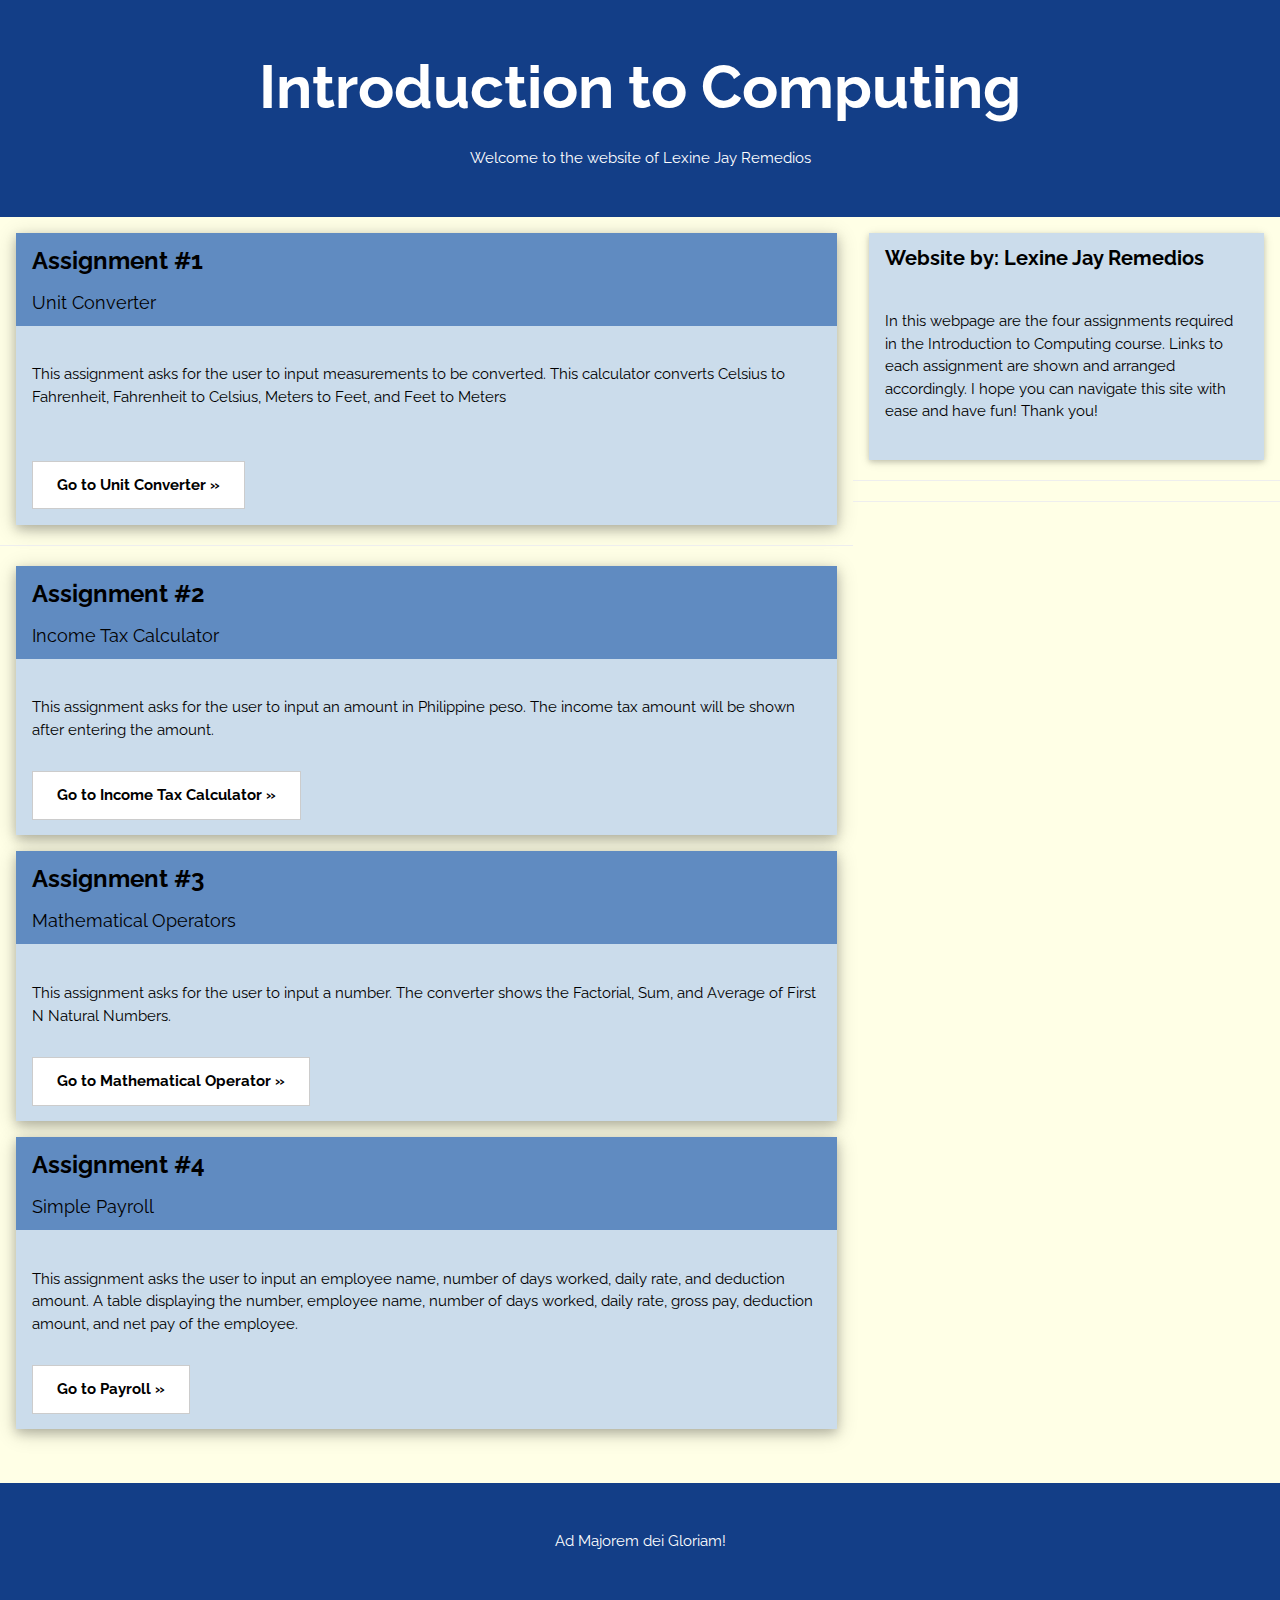
<file: index.html>
<!DOCTYPE html>
<html>
<head>
<title>ITC Assignment Website</title>
<meta charset="UTF-8">
<meta name="viewport" content="width=device-width, initial-scale=1">
    <link rel="stylesheet" href="https://www.w3schools.com/w3css/4/w3.css">
    <link rel="stylesheet" href="https://fonts.googleapis.com/css?family=Raleway">
    <link rel="stylesheet" href="webstyle.css">
</head>

<body>

<div class="w3-content" style="max-width:1400px">

<header class="w3-container w3-center w3-padding-32" style="background-color: #133E87"> 
<h1 style="color: white;"><b>Introduction to Computing</b></h1>
  <p style="color: white;">Welcome to the website of Lexine Jay Remedios</p>
</header>

<div class="w3-row">

<div class="w3-col l8 s12">
  <div class="w3-card-4 w3-margin w3-white">
    <div class="w3-container" style="background-color: #608BC1">
      <h3><b>Assignment #1</b></h3>
      <h5>Unit Converter</span></h5>
    </div>

    <div class="w3-container" style="background-color: #CBDCEB">
      <p><br>This assignment asks for the user to input measurements to be converted. This calculator converts Celsius to Fahrenheit, Fahrenheit to Celsius, Meters to Feet, and Feet to Meters</p><br>
      <div class="w3-row" >
        <div class="w3-col m8 s12">
        <p>
            <a href="assignment1.html">
            <button class="w3-button w3-padding-large w3-white w3-border" >
            <b>Go to Unit Converter »<br></b>
            </button>
            </a>
        </p>        
        </div>
      </div>
    </div>
  </div>
  <hr>

  <div class="w3-card-4 w3-margin w3-white">
    <div class="w3-container" style="background-color: #608BC1">
      <h3><b>Assignment #2</b></h3>
      <h5>Income Tax Calculator</span></h5>
    </div>

    <div class="w3-container" style="background-color: #CBDCEB">
      <p><br>This assignment asks for the user to input an amount in Philippine peso. The income tax amount will be shown after entering the amount.<br></p>
      <div class="w3-row">
        <div class="w3-col m8 s12">
        <p>
            <a href="assignment2.html">
            <button class="w3-button w3-padding-large w3-white w3-border">
            <b>Go to Income Tax Calculator »<br></b>
            </button>
            </a>
        </p>        
        </div>
      </div>
    </div>
  </div>


  <div class="w3-card-4 w3-margin w3-white">
    <div class="w3-container" style="background-color: #608BC1">
      <h3><b>Assignment #3</b></h3>
      <h5>Mathematical Operators</span></h5>
    </div>

    <div class="w3-container" style="background-color: #CBDCEB">
      <p><br>This assignment asks for the user to input a number. The converter shows the Factorial, Sum, and Average of First N Natural Numbers.<br></p>
      <div class="w3-row">
        <div class="w3-col m8 s12">
        <p>
            <a href="assignment3.html">
            <button class="w3-button w3-padding-large w3-white w3-border">
            <b>Go to Mathematical Operator »<br></b>
            </button>
            </a>
        </p> 
        </div>
      </div>
    </div>
  </div>

  <div class="w3-card-4 w3-margin w3-white">
    <div class="w3-container" style="background-color: #608BC1">
      <h3><b>Assignment #4</b></h3>
      <h5>Simple Payroll</span></h5>
    </div>

    <div class="w3-container" style="background-color: #CBDCEB">
      <p><br>This assignment asks the user to input an employee name, number of days worked, daily rate, and deduction amount. A table displaying the number, employee name, number of days worked, daily rate, gross pay, deduction amount, and net pay of the employee.<br></p>
      <div class="w3-row">
        <div class="w3-col m8 s12">
        <p>
            <a href="assignment4.html">
            <button class="w3-button w3-padding-large w3-white w3-border">
            <b>Go to Payroll »<br></b>
            </button>
            </a>
        </p> 
        </div>
      </div>
    </div>
  </div>
</div>

<div class="w3-col l4">
  <div class="w3-card w3-margin w3-margin-top">
    <div class="w3-container" style="background-color: #CBDCEB" >
      <h4><b>Website by: Lexine Jay Remedios</b><br></h4>
      <p><br>In this webpage are the four assignments required in the Introduction to Computing course. Links to each assignment are shown and arranged accordingly. I hope you can navigate this site with ease and have fun! Thank you!<br><br></p>
    </div>
  </div><hr>
  
  <hr> 
</div>

</div><br>
</div>

<footer class="w3-container w3-padding-32 w3-margin-top w3-center" style="background-color: #133E87">
  <p style="color: white;">Ad Majorem dei Gloriam!</p>
</footer>

</body>
</html>
</file>
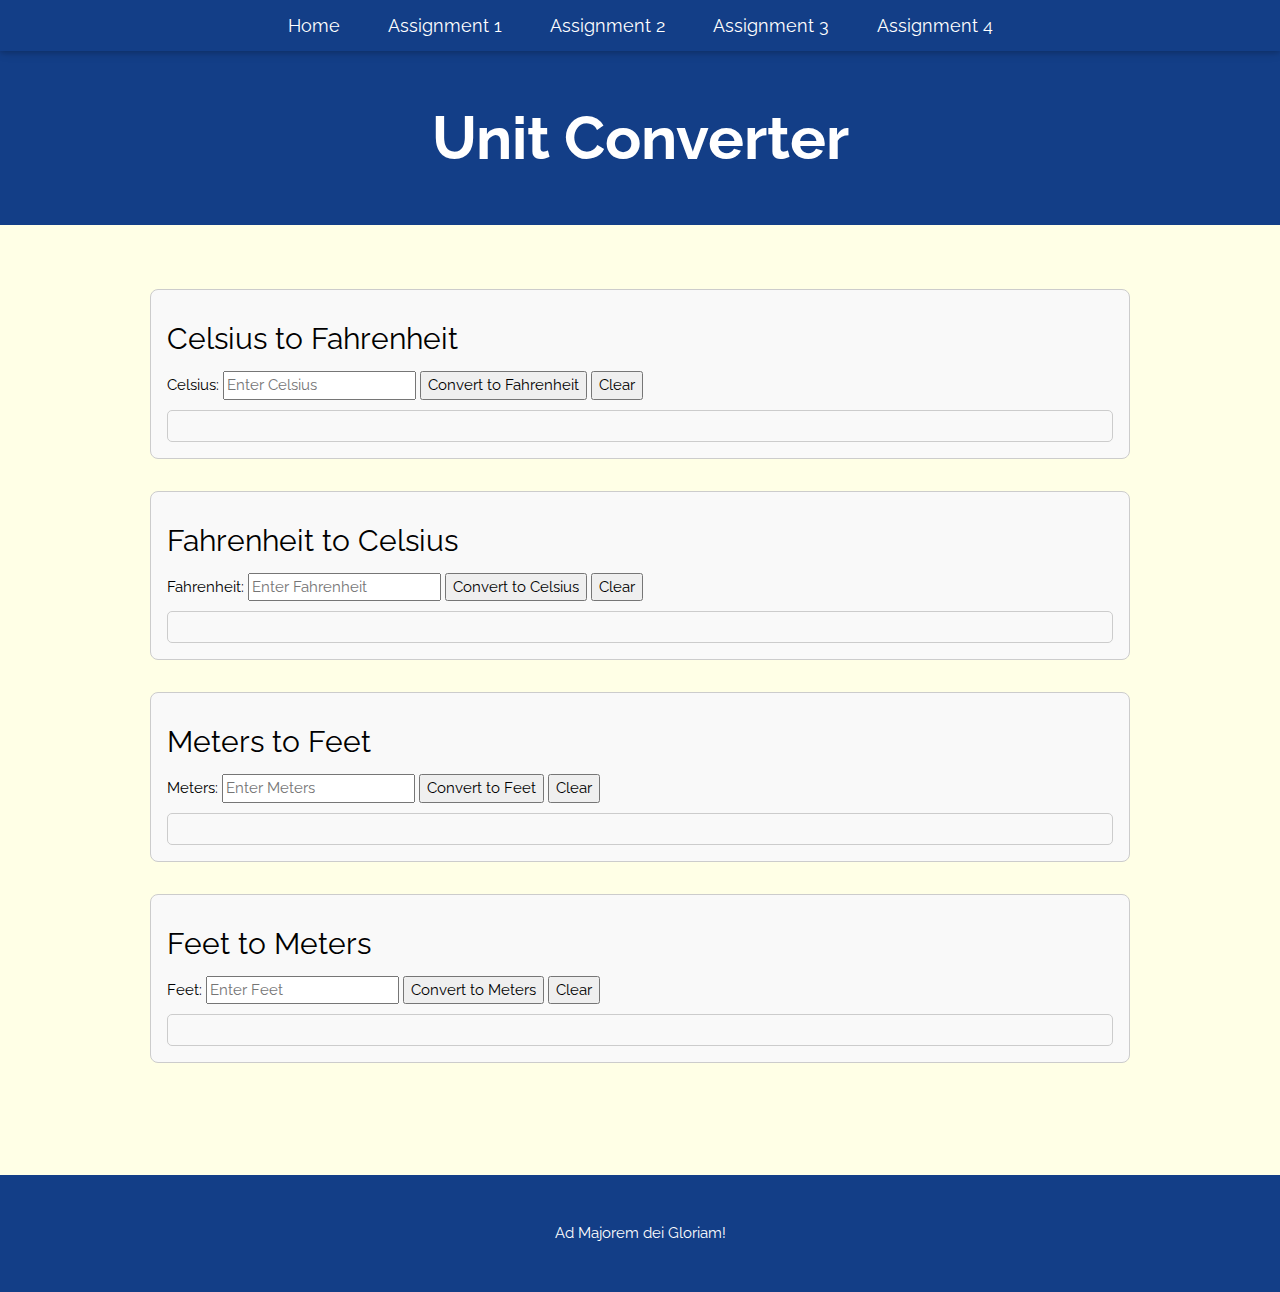
<file: assignment1.html>
<!DOCTYPE html>
<html lang="en">
<head>
    <title>Unit Converter</title>
    <meta charset="UTF-8">
    <meta name="viewport" content="width=device-width, initial-scale=1">
    <link rel="stylesheet" href="https://www.w3schools.com/w3css/4/w3.css">
    <link rel="stylesheet" href="https://fonts.googleapis.com/css?family=Raleway">
    <link rel="stylesheet" href="webstyle.css"> 
</head>
<body>

<div id="navbar" class="w3-top sticky-navbar">
    <div class="w3-bar w3-card w3-left-align w3-large">
        <a href="index.html" class="w3-bar-item w3-button w3-padding-large" style="color: white;">Home</a>
        <a href="assignment1.html" class="w3-bar-item w3-button w3-padding-large" style="color: white;">Assignment 1</a>
        <a href="assignment2.html" class="w3-bar-item w3-button w3-padding-large" style="color: white;">Assignment 2</a>
        <a href="assignment3.html" class="w3-bar-item w3-button w3-padding-large" style="color: white;">Assignment 3</a>
        <a href="assignment4.html" class="w3-bar-item w3-button w3-padding-large" style="color: white;">Assignment 4</a>
    </div>
</div>

<header class="w3-container w3-center w3-padding-32" style="background-color: #133E87"> 
    <h1 style="color: white;"><b>Unit Converter</b></h1>
</header>

<div class="w3-row-padding w3-padding-64">
    <div class="w3-content">
        <div class="converter">
            <h2>Celsius to Fahrenheit</h2>
            <label for="celsius">Celsius:</label>
            <input type="number" id="celsius" placeholder="Enter Celsius">
            <button onclick="convertCtoF()">Convert to Fahrenheit</button>
            <button onclick="clearCtoF()">Clear</button> 
            <div class="result-box" id="resultCtoF"></div>
        </div>

        <div class="converter">
            <h2>Fahrenheit to Celsius</h2>
            <label for="fahrenheit">Fahrenheit:</label>
            <input type="number" id="fahrenheit" placeholder="Enter Fahrenheit">
            <button onclick="convertFtoC()">Convert to Celsius</button>
            <button onclick="clearFtoC()">Clear</button> 
            <div class="result-box" id="resultFtoC"></div>
        </div>

        <div class="converter">
            <h2>Meters to Feet</h2>
            <label for="meters">Meters:</label>
            <input type="number" id="meters" placeholder="Enter Meters">
            <button onclick="convertMtoFt()">Convert to Feet</button>
            <button onclick="clearMtoFt()">Clear</button> 
            <div class="result-box" id="resultMtoFt"></div>
        </div>

        <div class="converter">
            <h2>Feet to Meters</h2>
            <label for="feet">Feet:</label>
            <input type="number" id="feet" placeholder="Enter Feet">
            <button onclick="convertFtToM()">Convert to Meters</button>
            <button onclick="clearFtToM()">Clear</button> 
            <div class="result-box" id="resultFtToM"></div>
        </div>
    </div>
</div>

<footer class="w3-container w3-padding-32 w3-margin-top w3-center" style="background-color: #133E87">
  <p style="color: white;">Ad Majorem dei Gloriam!</p>
</footer>

<script src="unitconvert.js"></script> 
<script src="navbar.js"></script> 

</body>
</html>
</file>
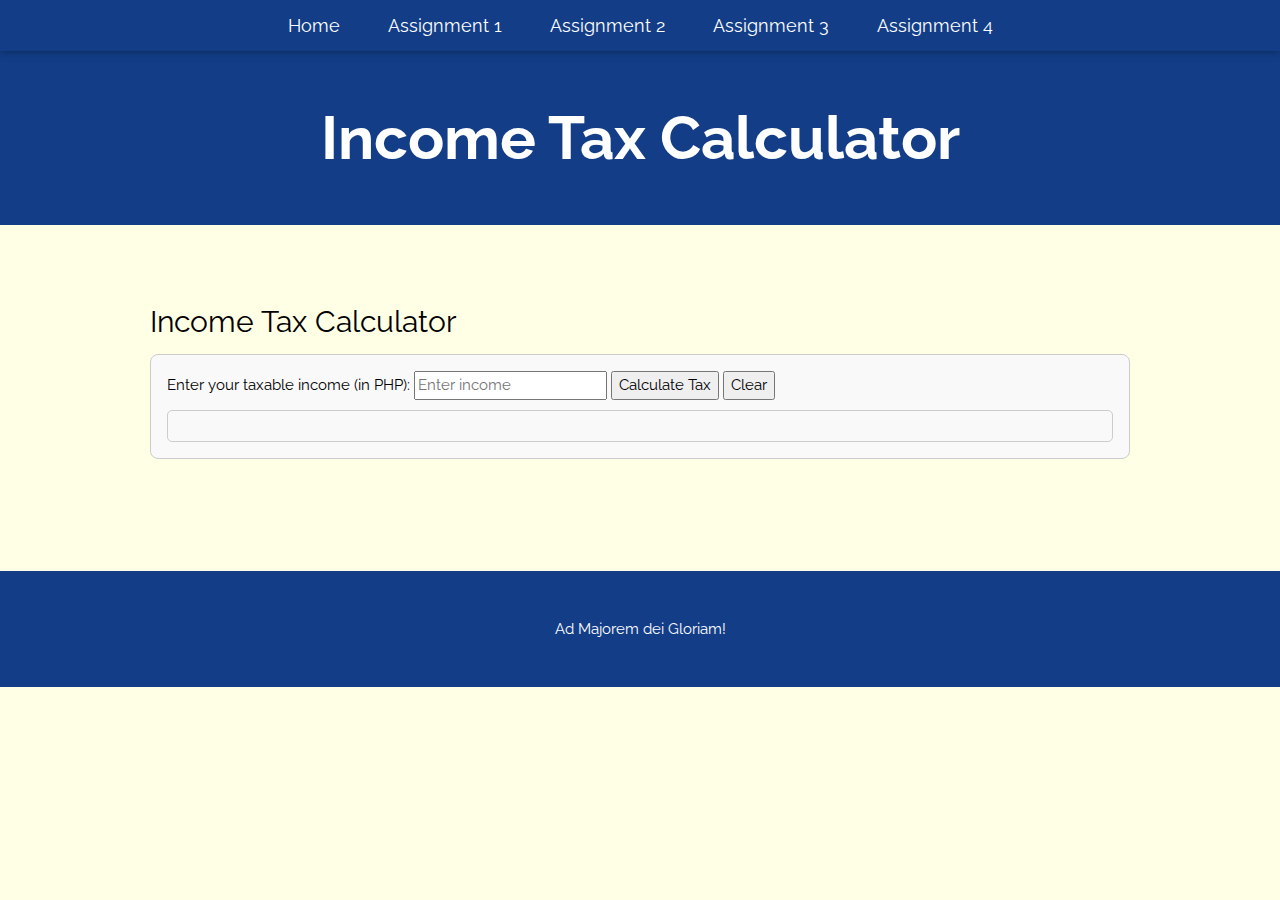
<file: assignment2.html>
<!DOCTYPE html>
<html lang="en">
<head>
    <meta charset="UTF-8">
    <meta name="viewport" content="width=device-width, initial-scale=1.0">
    <title>Income Tax Calculator</title>
    <link rel="stylesheet" href="https://www.w3schools.com/w3css/4/w3.css">
    <link rel="stylesheet" href="https://fonts.googleapis.com/css?family=Raleway">
    <link rel="stylesheet" href="webstyle.css">
</head>

<body>

<div id="navbar" class="w3-top sticky-navbar">
    <div class="w3-bar w3-card w3-left-align w3-large">
        <a href="index.html" class="w3-bar-item w3-button w3-padding-large" style="color: white;">Home</a>
        <a href="assignment1.html" class="w3-bar-item w3-button w3-padding-large" style="color: white;">Assignment 1</a>
        <a href="assignment2.html" class="w3-bar-item w3-button w3-padding-large" style="color: white;">Assignment 2</a>
        <a href="assignment3.html" class="w3-bar-item w3-button w3-padding-large" style="color: white;">Assignment 3</a>
        <a href="assignment4.html" class="w3-bar-item w3-button w3-padding-large" style="color: white;">Assignment 4</a>
    </div>
</div>
    
<header class="w3-container w3-center w3-padding-32" style="background-color: #133E87"> 
    <h1 style="color: white;"><b>Income Tax Calculator</b></h1>
</header>

<div class="w3-row-padding w3-padding-64">
    <div class="w3-content">
        <h2>Income Tax Calculator</h2> 
        <div class="converter">
            <label for="income">Enter your taxable income (in PHP):</label>
            <input type="number" id="income" placeholder="Enter income" min="0">
            <button id="calculateTaxButton">Calculate Tax</button>
            <button id="clearButton">Clear</button>
            <div class="result-box" id="result"></div>
        </div>
    </div>
</div>

<footer class="w3-container w3-padding-32 w3-margin-top w3-center" style="background-color: #133E87">
  <p style="color: white;">Ad Majorem dei Gloriam!</p>
</footer>


<script src="incomecalc.js"></script>
<script src="navbar.js"></script>


</body>
</html>
</file>
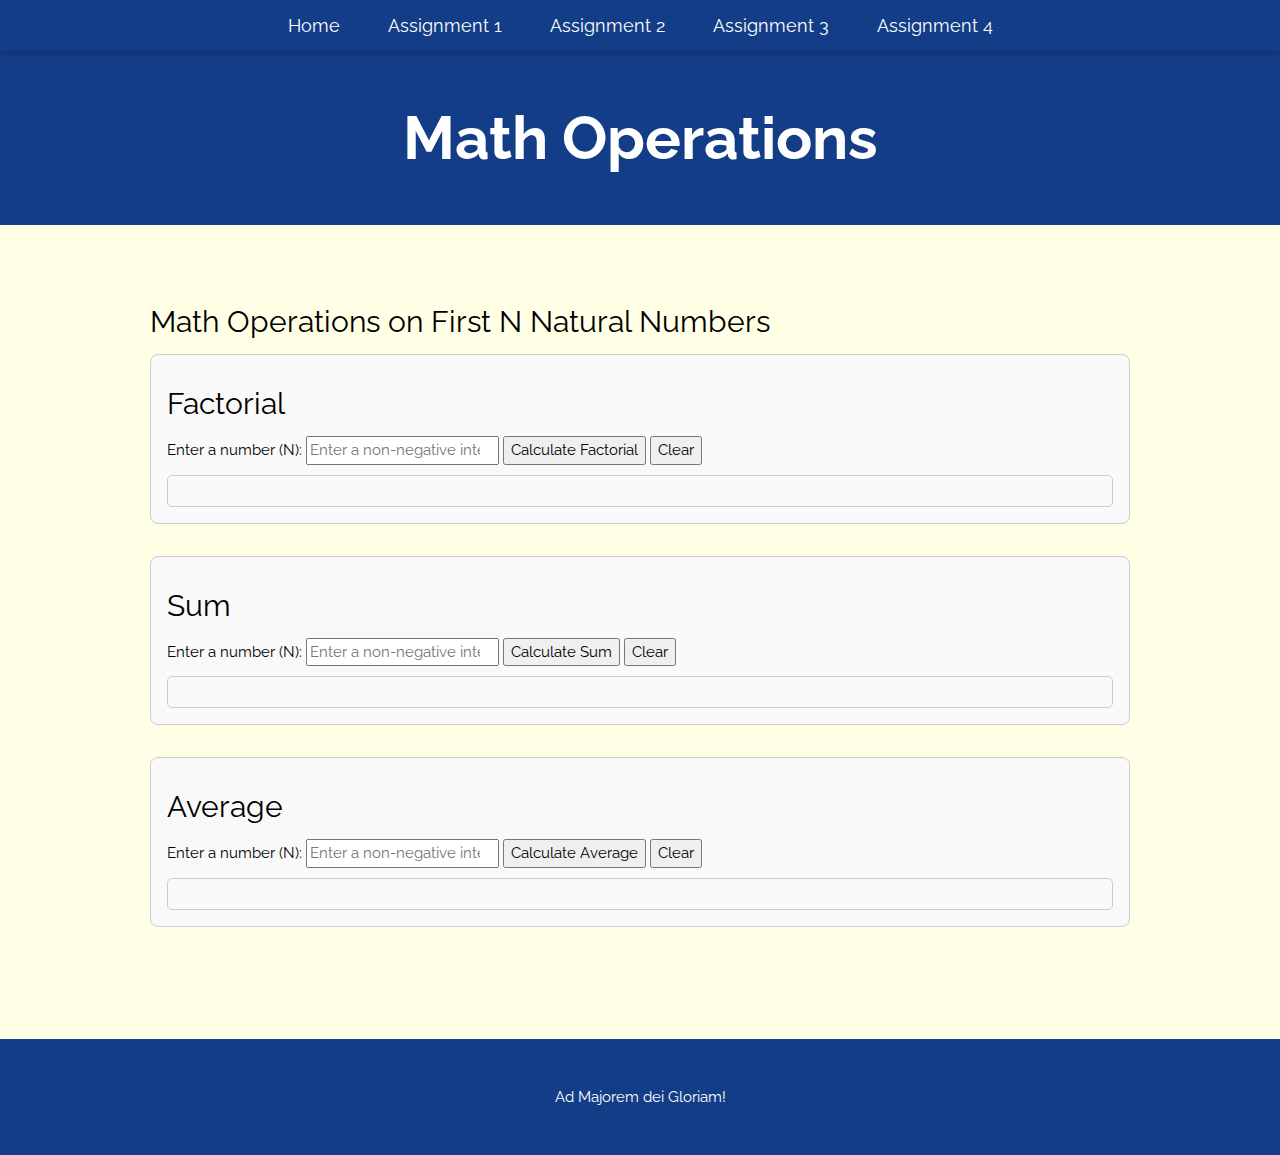
<file: assignment3.html>
<!DOCTYPE html>
<html lang="en">
<head>
    <meta charset="UTF-8">
    <meta name="viewport" content="width=device-width, initial-scale=1"> 
    <title>Math Operations</title>
   <link rel="stylesheet" href="https://www.w3schools.com/w3css/4/w3.css">
    <link rel="stylesheet" href="https://fonts.googleapis.com/css?family=Raleway">
    <link rel="stylesheet" href="webstyle.css">
</head>

<body>

<div id="navbar" class="w3-top sticky-navbar">
    <div class="w3-bar w3-card w3-left-align w3-large">
        <a href="index.html" class="w3-bar-item w3-button w3-padding-large" style="color: white;">Home</a>
        <a href="assignment1.html" class="w3-bar-item w3-button w3-padding-large" style="color: white;">Assignment 1</a>
        <a href="assignment2.html" class="w3-bar-item w3-button w3-padding-large" style="color: white;">Assignment 2</a>
        <a href="assignment3.html" class="w3-bar-item w3-button w3-padding-large" style="color: white;">Assignment 3</a>
        <a href="assignment4.html" class="w3-bar-item w3-button w3-padding-large" style="color: white;">Assignment 4</a>
    </div>
</div>

<header class="w3-container w3-center w3-padding-32" style="background-color: #133E87"> 
    <h1 style="color: white;"><b>Math Operations</b></h1>
</header>

<div class="w3-row-padding w3-padding-64">
    <div class="w3-content">
       <h2>Math Operations on First N Natural Numbers</h2>

       <div class="operation">
        <h2>Factorial</h2>
        <label for="factorialInput">Enter a number (N):</label>
        <input type="number" id="factorialInput" min="0" placeholder="Enter a non-negative integer">
        <button onclick="calculateFactorial()">Calculate Factorial</button>
        <button onclick="clearFactorial()">Clear</button>
        <div class="result-box" id="factorialResult"></div> 
      </div>

      <div class="operation">
        <h2>Sum</h2>
        <label for="sumInput">Enter a number (N):</label>
        <input type="number" id="sumInput" min="0" placeholder="Enter a non-negative integer">
        <button onclick="calculateSum()">Calculate Sum</button>
        <button onclick="clearSum()">Clear</button> 
        <div class="result-box" id="sumResult"></div> 
      </div>

      <div class="operation">
        <h2>Average</h2>
        <label for="averageInput">Enter a number (N):</label>
        <input type="number" id="averageInput" min="0" placeholder="Enter a non-negative integer">
        <button onclick="calculateAverage()">Calculate Average</button>
        <button onclick="clearAverage()">Clear</button> 
        <div class="result-box" id="averageResult"></div>
      </div>
      
    </div>
</div>

<footer class="w3-container w3-padding-32 w3-margin-top w3-center" style="background-color: #133E87">
  <p style="color: white;">Ad Majorem dei Gloriam!</p>
</footer>

<script src="mathop.js"></script>
<script src="navbar.js"></script>

</body>
</html>
</file>
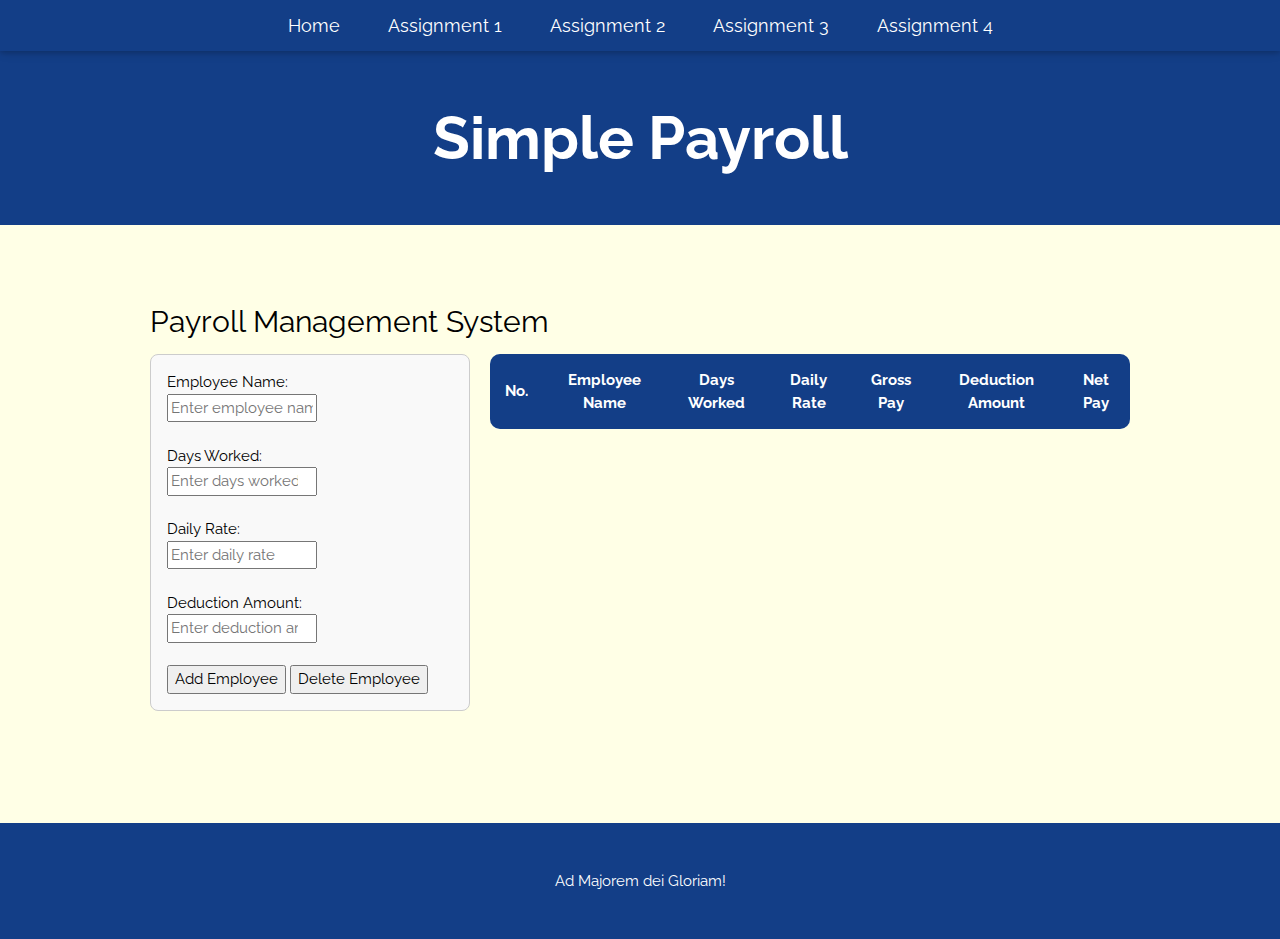
<file: assignment4.html>
<!DOCTYPE html>
<html lang="en">
<head>
    <meta charset="UTF-8">
    <meta name="viewport" content="width=device-width, initial-scale=1.0">
    <title>Simple Payroll</title>
    <link rel="stylesheet" href="https://www.w3schools.com/w3css/4/w3.css">
    <link rel="stylesheet" href="https://fonts.googleapis.com/css?family=Raleway">
    <link rel="stylesheet" href="webstyle.css">   
</head>

<body>

<div id="navbar" class="w3-top sticky-navbar">
    <div class="w3-bar w3-card w3-left-align w3-large">
        <a href="index.html" class="w3-bar-item w3-button w3-padding-large" style="color: white;">Home</a>
        <a href="assignment1.html" class="w3-bar-item w3-button w3-padding-large" style="color: white;">Assignment 1</a>
        <a href="assignment2.html" class="w3-bar-item w3-button w3-padding-large" style="color: white;">Assignment 2</a>
        <a href="assignment3.html" class="w3-bar-item w3-button w3-padding-large" style="color: white;">Assignment 3</a>
        <a href="assignment4.html" class="w3-bar-item w3-button w3-padding-large" style="color: white;">Assignment 4</a>
    </div>
</div>

<header class="w3-container w3-center w3-padding-32" style="background-color: #133E87"> 
    <h1 style="color: white;"><b>Simple Payroll</b></h1>
</header>

<div class="w3-row-padding w3-padding-64">
    <div class="w3-content">
        <h2>Payroll Management System</h2>
        <div class="flex-container">
            <div class="input-container">
                <div class="converter">
                    <label for="employeeName">Employee Name:</label><br>
                    <input type="text" id="employeeName" placeholder="Enter employee name" style="width: 150px;"><br><br>

                    <label for="daysWorked">Days Worked:</label><br>
                    <input type="number" id="daysWorked" placeholder="Enter days worked" min="0" style="width: 150px;"><br><br>

                    <label for="dailyRate">Daily Rate:</label><br>
                    <input type="number" id="dailyRate" placeholder="Enter daily rate" min="0" style="width: 150px;"><br><br>

                    <label for='deductionAmount'>Deduction Amount:</label><br>
                    <input type='number' id='deductionAmount' placeholder='Enter deduction amount' min='0' style='width: 150px;'><br><br>

                    <button id='addEmployeeButton'>Add Employee</button>
                    <button id='deleteEmployeeButton'>Delete Employee</button>
                </div>
            </div>

            <table id='payrollTable'>
                <thead>
                    <tr>
                        <th>No.</th>
                        <th>Employee Name</th>
                        <th>Days Worked</th>
                        <th>Daily Rate</th>
                        <th>Gross Pay</th>
                        <th>Deduction Amount</th>
                        <th>Net Pay</th>
                    </tr>
                </thead>
                <tbody id='payrollBody'>
                </tbody>
            </table>
        </div>
    </div>
</div>

<!-- First Modal for Inputting Line Number -->
<div id='inputModal' class='modal' style='display:none;'>
    <div class='modal-content'>
        <span class='close' onclick='closeInputModal()'>&times;</span>
        <h2>Delete Employee</h2>
        <p>Please enter the line number of the employee you want to delete:</p>
        <input type='number' id='lineNumberToDelete' placeholder='Enter line number to delete'><br><br>
        <!-- Changed ID to avoid duplication -->
        <button id='nextDeleteButton'>Next</button> 
        <button onclick='closeInputModal()'>Cancel</button>
    </div>
</div>

<!-- Second Modal for Confirming Deletion -->
<div id="confirmModal" class="modal" style="display: none;"> 
    <div class="modal-content">
        <span class="close" onclick="closeConfirmModal()">&times;</span>
        <h2>Confirm Deletion</h2>
        <p>Are you sure you want to delete this employee?</p>
        <!-- Note that we don't pass a line number here -->
        <button id="confirmDeleteButton">Yes, Delete</button> 
        <button onclick="closeConfirmModal()">Cancel</button>
    </div>
</div>

<footer class='w3-container w3-padding-32 w3-margin-top w3-center' style='background-color: #133E87'>
  <p style='color: white;'>Ad Majorem dei Gloriam!</p>
</footer>

<script src='payroll.js'></script>
<script src='navbar.js'></script>

</body>
</html>
</file>
<file: webstyle.css>
/* General Styles */
body, h1, h2, h3, h4, h5 {
    font-family: "Raleway", sans-serif; 
}

body {
    background-color: #ffffe6; /* Set background color here */
}

h1 {
    font-size: 60px;
    color: #333; /* Darker color for better contrast */
}

/* Sticky Navigation Bar */
.sticky-navbar {
    position: sticky; /* Make the navbar sticky */
    top: 0; /* Stick to the top of the viewport */
    width: 100%; /* Full width */
    background-color: #133E87; /* Background color of navbar */
    z-index: 1000; /* Ensure it stays above other content */
}

.w3-bar {
    display: flex; /* Flexbox layout for navbar items */
    justify-content: center; /* Center items horizontally */
}

.w3-bar-item {
    display: inline-block; /* Keep items in a row */
    color: white; /* Text color for links */
    padding: 15px 20px; /* Padding for links */
    text-decoration: none; /* Remove underline from links */
}

.w3-bar-item:hover {
    background-color: #575757; /* Background color on hover */
}

/* Adjust padding for content to avoid overlap with navbar */
.w3-row-padding {
    padding-top: 70px; /* Adjust this value based on your navbar height */
}

/* Result Box Styling */
.result-box {
    margin-top: 10px;
    padding: 15px;
    border: 1px solid #ccc;
    background-color: #f9f9f9;
    border-radius: 5px;
}

/* Operation and Converter Styling */
.operation, .converter {
    margin-bottom: 32px;
    padding: 16px;
    border: 1px solid #ccc;
    border-radius: 8px;
    background-color: #f9f9f9; /* Background color for operation/converter */
}

/* Table Styling */
table {
    border-collapse: collapse; /* Collapses borders for a cleaner look */
    border-radius: 10px; /* Rounded corners for the table */
    overflow: hidden; /* Ensures rounded corners are visible */
}

th {
    background-color: #133E87; /* Header background color */
    color: white; /* Font color of header */
    padding: 15px; 
}

td {
    padding: 12px; 
    border: 1px solid #ddd; 
}

/* Zebra Striping for Rows */
tr:nth-child(odd) {
    background-color: #CBDCEB; /* Background color for odd rows */
}

tr:nth-child(even) {
    background-color: #608BC1; /* Background color for even rows */
}

/* Hover Effect */
tr:hover {
    background-color: #e0e0e0; /* Slightly darker on hover (changeable) */
}

.flex-container {
    display: flex; /* Enables flexbox layout */
    justify-content: space-between; /* Distributes space between items */
    align-items: flex-start; /* Aligns items at the start of the container */
}

.input-container {
    margin-right: 20px; /* Space between input container and table */
    flex: 1; /* Allows the input container to grow */
}

table {
    flex: 2; /* Allows the table to take more space */
    margin: 0; /* Remove auto margin to align with input container */
}

/* Modal Styling */
.modal {
    display: none; 
    position: fixed; 
    z-index: 1; 
    left: 0;
    top: 0;
    width: 100%; 
    height: 100%; 
    overflow: auto; 
    background-color: rgba(0,0,0,0.4); 
}

.modal-content {
    background-color: #CBDCEB; /* Background color for modal (changeable) */
    margin: 15% auto; 
    padding: 15px; /* Reduced padding for a smaller modal */
    width: 300px; /* Set a specific width for the modal */
    border-radius: 8px; /* Rounded corners for modal */
    box-shadow: 0 4px 8px rgba(0,0,0,0.2); /* Shadow effect */
}

/* Close Button Styling */
.close {
    color: #aaa;
    float: right;
    font-size: 24px; /* Slightly smaller close button font size */
}

.close:hover,
.close:focus {
    color: black;
}
</file>
